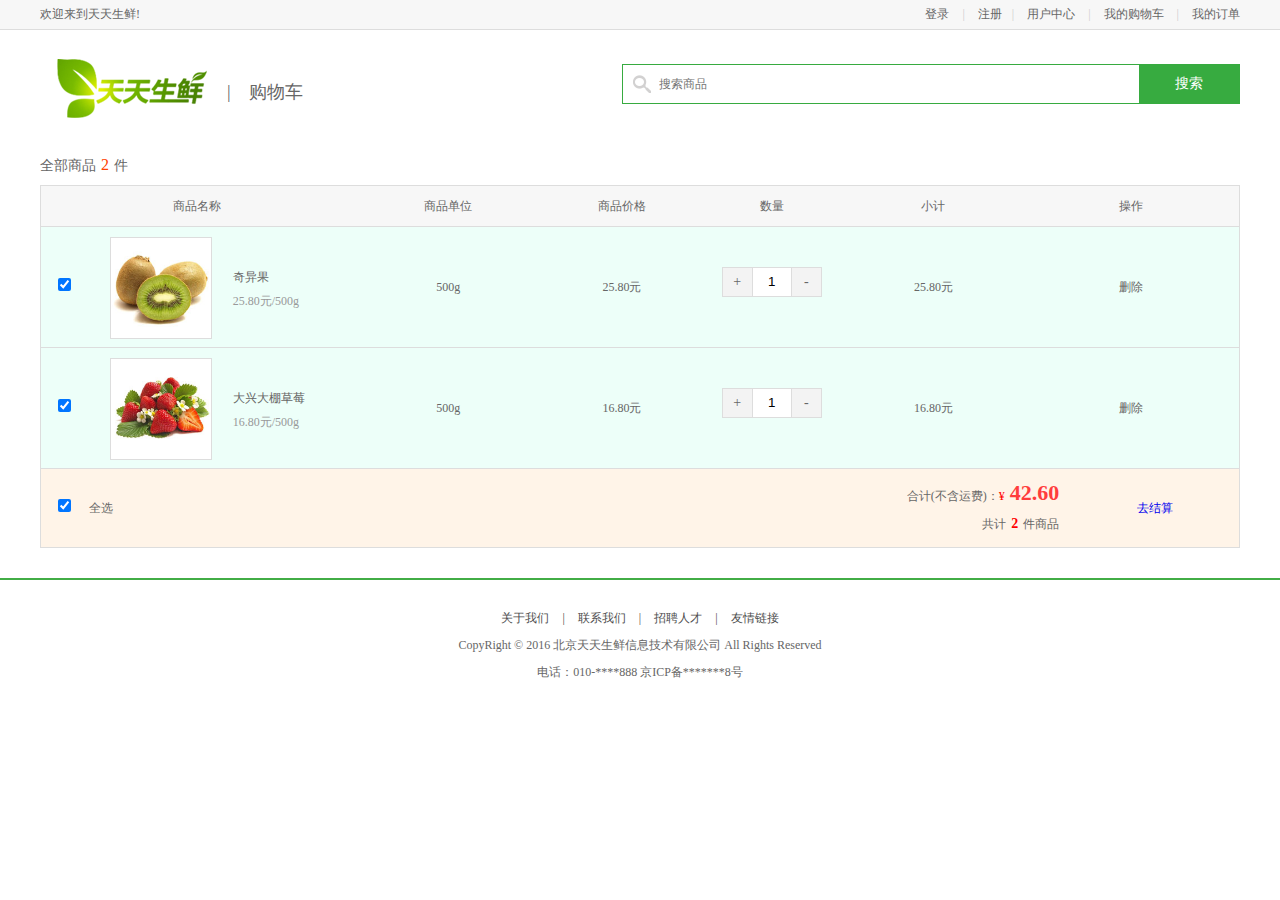
<file: static/cart.html>
<!DOCTYPE html PUBLIC "-//W3C//DTD XHTML 1.0 Transitional//EN" "http://www.w3.org/TR/xhtml1/DTD/xhtml1-transitional.dtd">
<html xmlns="http://www.w3.org/1999/xhtml" xml:lang="en">
<head>
	<meta http-equiv="Content-Type" content="text/html;charset=UTF-8">
	<title>天天生鲜-购物车</title>
	<link rel="stylesheet" type="text/css" href="css/reset.css">
	<link rel="stylesheet" type="text/css" href="css/main.css">
</head>
<body>
	<div class="header_con">
		<div class="header">
			<div class="welcome fl">欢迎来到天天生鲜!</div>
			<div class="fr">
				<div class="login_info fl">
					欢迎您：<em>张 山</em>
				</div>
				<div class="login_btn fl">
					<a href="login.html">登录</a>
					<span>|</span>
					<a href="register.html">注册</a>
				</div>
				<div class="user_link fl">
					<span>|</span>
					<a href="user_center_info.html">用户中心</a>
					<span>|</span>
					<a href="cart.html">我的购物车</a>
					<span>|</span>
					<a href="user_center_order.html">我的订单</a>
				</div>
			</div>
		</div>		
	</div>

	<div class="search_bar clearfix">
		<a href="index.html" class="logo fl"><img src="images/logo.png"></a>
		<div class="sub_page_name fl">|&nbsp;&nbsp;&nbsp;&nbsp;购物车</div>
		<div class="search_con fr">
			<input type="text" class="input_text fl" name="" placeholder="搜索商品">
			<input type="button" class="input_btn fr" name="" value="搜索">
		</div>		
	</div>

	<div class="total_count">全部商品<em>2</em>件</div>	
	<ul class="cart_list_th clearfix">
		<li class="col01">商品名称</li>
		<li class="col02">商品单位</li>
		<li class="col03">商品价格</li>
		<li class="col04">数量</li>
		<li class="col05">小计</li>
		<li class="col06">操作</li>
	</ul>
	<ul class="cart_list_td clearfix">
		<li class="col01"><input type="checkbox" name="" checked></li>
		<li class="col02"><img src="images/goods/goods012.jpg"></li>
		<li class="col03">奇异果<br><em>25.80元/500g</em></li>
		<li class="col04">500g</li>
		<li class="col05">25.80元</li>
		<li class="col06">
			<div class="num_add">
				<a href="javascript:;" class="add fl">+</a>
				<input type="text" class="num_show fl" value="1">	
				<a href="javascript:;" class="minus fl">-</a>	
			</div>
		</li>
		<li class="col07">25.80元</li>
		<li class="col08"><a href="javascript:;">删除</a></li>
	</ul>

	<ul class="cart_list_td clearfix">
		<li class="col01"><input type="checkbox" name="" checked></li>
		<li class="col02"><img src="images/goods/goods003.jpg"></li>
		<li class="col03">大兴大棚草莓<br><em>16.80元/500g</em></li>
		<li class="col04">500g</li>
		<li class="col05">16.80元</li>
		<li class="col06">
			<div class="num_add">
				<a href="javascript:;" class="add fl">+</a>
				<input type="text" class="num_show fl" value="1">	
				<a href="javascript:;" class="minus fl">-</a>	
			</div>
		</li>
		<li class="col07">16.80元</li>
		<li class="col08"><a href="javascript:;">删除</a></li>
	</ul>
	

	<ul class="settlements">
		<li class="col01"><input type="checkbox" name="" checked=""></li>
		<li class="col02">全选</li>
		<li class="col03">合计(不含运费)：<span>¥</span><em>42.60</em><br>共计<b>2</b>件商品</li>
		<li class="col04"><a href="place_order.html">去结算</a></li>
	</ul>

	<div class="footer">
		<div class="foot_link">
			<a href="#">关于我们</a>
			<span>|</span>
			<a href="#">联系我们</a>
			<span>|</span>
			<a href="#">招聘人才</a>
			<span>|</span>
			<a href="#">友情链接</a>		
		</div>
		<p>CopyRight © 2016 北京天天生鲜信息技术有限公司 All Rights Reserved</p>
		<p>电话：010-****888    京ICP备*******8号</p>
	</div>
	
</body>
</html>
</file>
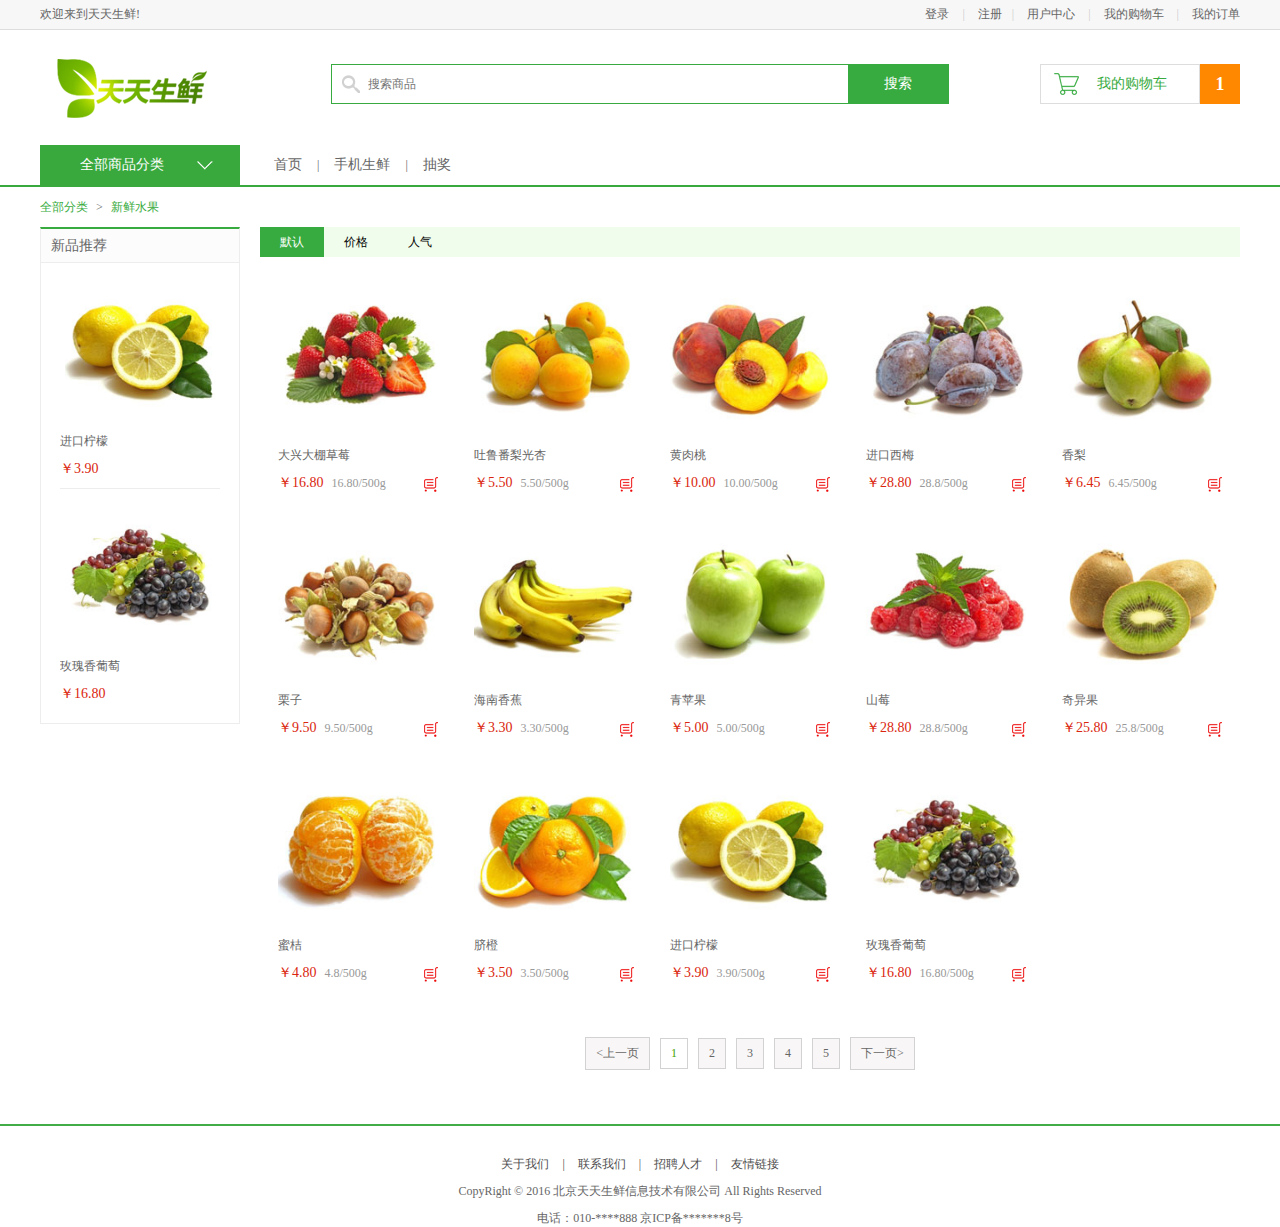
<file: static/list.html>
<!DOCTYPE html PUBLIC "-//W3C//DTD XHTML 1.0 Transitional//EN" "http://www.w3.org/TR/xhtml1/DTD/xhtml1-transitional.dtd">
<html xmlns="http://www.w3.org/1999/xhtml" xml:lang="en">
<head>
	<meta http-equiv="Content-Type" content="text/html;charset=UTF-8">
	<title>天天生鲜-商品列表</title>
	<link rel="stylesheet" type="text/css" href="css/reset.css">
	<link rel="stylesheet" type="text/css" href="css/main.css">
</head>
<body>
	<div class="header_con">
		<div class="header">
			<div class="welcome fl">欢迎来到天天生鲜!</div>
			<div class="fr">
				<div class="login_info fl">
					欢迎您：<em>张 山</em>
				</div>
				<div class="login_btn fl">
					<a href="login.html">登录</a>
					<span>|</span>
					<a href="register.html">注册</a>
				</div>
				<div class="user_link fl">
					<span>|</span>
					<a href="user_center_info.html">用户中心</a>
					<span>|</span>
					<a href="cart.html">我的购物车</a>
					<span>|</span>
					<a href="user_center_order.html">我的订单</a>
				</div>
			</div>
		</div>		
	</div>

	<div class="search_bar clearfix">
		<a href="index.html" class="logo fl"><img src="images/logo.png"></a>
		<div class="search_con fl">
			<input type="text" class="input_text fl" name="" placeholder="搜索商品">
			<input type="button" class="input_btn fr" name="" value="搜索">
		</div>
		<div class="guest_cart fr">
			<a href="#" class="cart_name fl">我的购物车</a>
			<div class="goods_count fl">1</div>
		</div>
	</div>

	<div class="navbar_con">
		<div class="navbar clearfix">
			<div class="subnav_con fl">
				<h1>全部商品分类</h1>	
				<span></span>			
				<ul class="subnav">
					<li><a href="#" class="fruit">新鲜水果</a></li>
					<li><a href="#" class="seafood">海鲜水产</a></li>
					<li><a href="#" class="meet">猪牛羊肉</a></li>
					<li><a href="#" class="egg">禽类蛋品</a></li>
					<li><a href="#" class="vegetables">新鲜蔬菜</a></li>
					<li><a href="#" class="ice">速冻食品</a></li>
				</ul>
			</div>
			<ul class="navlist fl">
				<li><a href="">首页</a></li>
				<li class="interval">|</li>
				<li><a href="">手机生鲜</a></li>
				<li class="interval">|</li>
				<li><a href="">抽奖</a></li>
			</ul>
		</div>
	</div>

	<div class="breadcrumb">
		<a href="#">全部分类</a>
		<span>></span>
		<a href="#">新鲜水果</a>
	</div>

	<div class="main_wrap clearfix">
		<div class="l_wrap fl clearfix">
			<div class="new_goods">
				<h3>新品推荐</h3>
				<ul>
					<li>
						<a href="#"><img src="images/goods/goods001.jpg"></a>
						<h4><a href="#">进口柠檬</a></h4>
						<div class="prize">￥3.90</div>
					</li>
					<li>
						<a href="#"><img src="images/goods/goods002.jpg"></a>
						<h4><a href="#">玫瑰香葡萄</a></h4>
						<div class="prize">￥16.80</div>
					</li>
				</ul>
			</div>
		</div>

		<div class="r_wrap fr clearfix">
			<div class="sort_bar">
				<a href="#" class="active">默认</a>
				<a href="#">价格</a>
				<a href="#">人气</a>
			</div>

			<ul class="goods_type_list clearfix">
				<li>
					<a href="detail.html"><img src="images/goods/goods003.jpg"></a>
					<h4><a href="detail.html">大兴大棚草莓</a></h4>
					<div class="operate">
						<span class="prize">￥16.80</span>
						<span class="unit">16.80/500g</span>
						<a href="#" class="add_goods" title="加入购物车"></a>
					</div>
				</li>

				<li>
					<a href="#"><img src="images/goods/goods004.jpg"></a>
					<h4><a href="#">吐鲁番梨光杏</a></h4>
					<div class="operate">
						<span class="prize">￥5.50</span>
						<span class="unit">5.50/500g</span>
						<a href="#" class="add_goods" title="加入购物车"></a>
					</div>
				</li>

				<li>
					<a href="#"><img src="images/goods/goods005.jpg"></a>
					<h4><a href="#">黄肉桃</a></h4>
					<div class="operate">
						<span class="prize">￥10.00</span>
						<span class="unit">10.00/500g</span>
						<a href="#" class="add_goods" title="加入购物车"></a>
					</div>
				</li>

				<li>
					<a href="#"><img src="images/goods/goods006.jpg"></a>
					<h4><a href="#">进口西梅</a></h4>
					<div class="operate">
						<span class="prize">￥28.80</span>
						<span class="unit">28.8/500g</span>
						<a href="#" class="add_goods" title="加入购物车"></a>
					</div>
				</li>

				<li>
					<a href="#"><img src="images/goods/goods007.jpg"></a>
					<h4><a href="#">香梨</a></h4>
					<div class="operate">
						<span class="prize">￥6.45</span>
						<span class="unit">6.45/500g</span>
						<a href="#" class="add_goods" title="加入购物车"></a>
					</div>
				</li>

				<li>
					<a href="#"><img src="images/goods/goods008.jpg"></a>
					<h4><a href="#">栗子</a></h4>
					<div class="operate">
						<span class="prize">￥9.50</span>
						<span class="unit">9.50/500g</span>
						<a href="#" class="add_goods" title="加入购物车"></a>
					</div>
				</li>

				<li>
					<a href="#"><img src="images/goods/goods009.jpg"></a>
					<h4><a href="#">海南香蕉</a></h4>
					<div class="operate">
						<span class="prize">￥3.30</span>
						<span class="unit">3.30/500g</span>
						<a href="#" class="add_goods" title="加入购物车"></a>
					</div>
				</li>

				<li>
					<a href="#"><img src="images/goods/goods010.jpg"></a>
					<h4><a href="#">青苹果</a></h4>
					<div class="operate">
						<span class="prize">￥5.00</span>
						<span class="unit">5.00/500g</span>
						<a href="#" class="add_goods" title="加入购物车"></a>
					</div>
				</li>

				<li>
					<a href="#"><img src="images/goods/goods011.jpg"></a>
					<h4><a href="#">山莓</a></h4>
					<div class="operate">
						<span class="prize">￥28.80</span>
						<span class="unit">28.8/500g</span>
						<a href="#" class="add_goods" title="加入购物车"></a>
					</div>
				</li>

				<li>
					<a href="#"><img src="images/goods/goods012.jpg"></a>
					<h4><a href="#">奇异果</a></h4>
					<div class="operate">
						<span class="prize">￥25.80</span>
						<span class="unit">25.8/500g</span>
						<a href="#" class="add_goods" title="加入购物车"></a>
					</div>
				</li>
				<li>
					<a href="#"><img src="images/goods/goods013.jpg"></a>
					<h4><a href="#">蜜桔</a></h4>
					<div class="operate">
						<span class="prize">￥4.80</span>
						<span class="unit">4.8/500g</span>
						<a href="#" class="add_goods" title="加入购物车"></a>
					</div>
				</li>
				<li>
					<a href="#"><img src="images/goods/goods014.jpg"></a>
					<h4><a href="#">脐橙</a></h4>
					<div class="operate">
						<span class="prize">￥3.50</span>
						<span class="unit">3.50/500g</span>
						<a href="#" class="add_goods" title="加入购物车"></a>
					</div>
				</li>
				<li>
					<a href="#"><img src="images/goods/goods001.jpg"></a>
					<h4><a href="#">进口柠檬</a></h4>
					<div class="operate">
						<span class="prize">￥3.90</span>
						<span class="unit">3.90/500g</span>
						<a href="#" class="add_goods" title="加入购物车"></a>
					</div>
				</li>
				<li>
					<a href="#"><img src="images/goods/goods002.jpg"></a>
					<h4><a href="#">玫瑰香葡萄</a></h4>
					<div class="operate">
						<span class="prize">￥16.80</span>
						<span class="unit">16.80/500g</span>
						<a href="#" class="add_goods" title="加入购物车"></a>
					</div>
				</li>
			</ul>

			<div class="pagenation">
				<a href="#"><上一页</a>
				<a href="#" class="active">1</a>
				<a href="#">2</a>
				<a href="#">3</a>
				<a href="#">4</a>
				<a href="#">5</a>
				<a href="#">下一页></a>
			</div>
		</div>
	</div>

	<div class="footer">
		<div class="foot_link">
			<a href="#">关于我们</a>
			<span>|</span>
			<a href="#">联系我们</a>
			<span>|</span>
			<a href="#">招聘人才</a>
			<span>|</span>
			<a href="#">友情链接</a>		
		</div>
		<p>CopyRight © 2016 北京天天生鲜信息技术有限公司 All Rights Reserved</p>
		<p>电话：010-****888    京ICP备*******8号</p>
	</div>
	
</body>
</html>
</file>
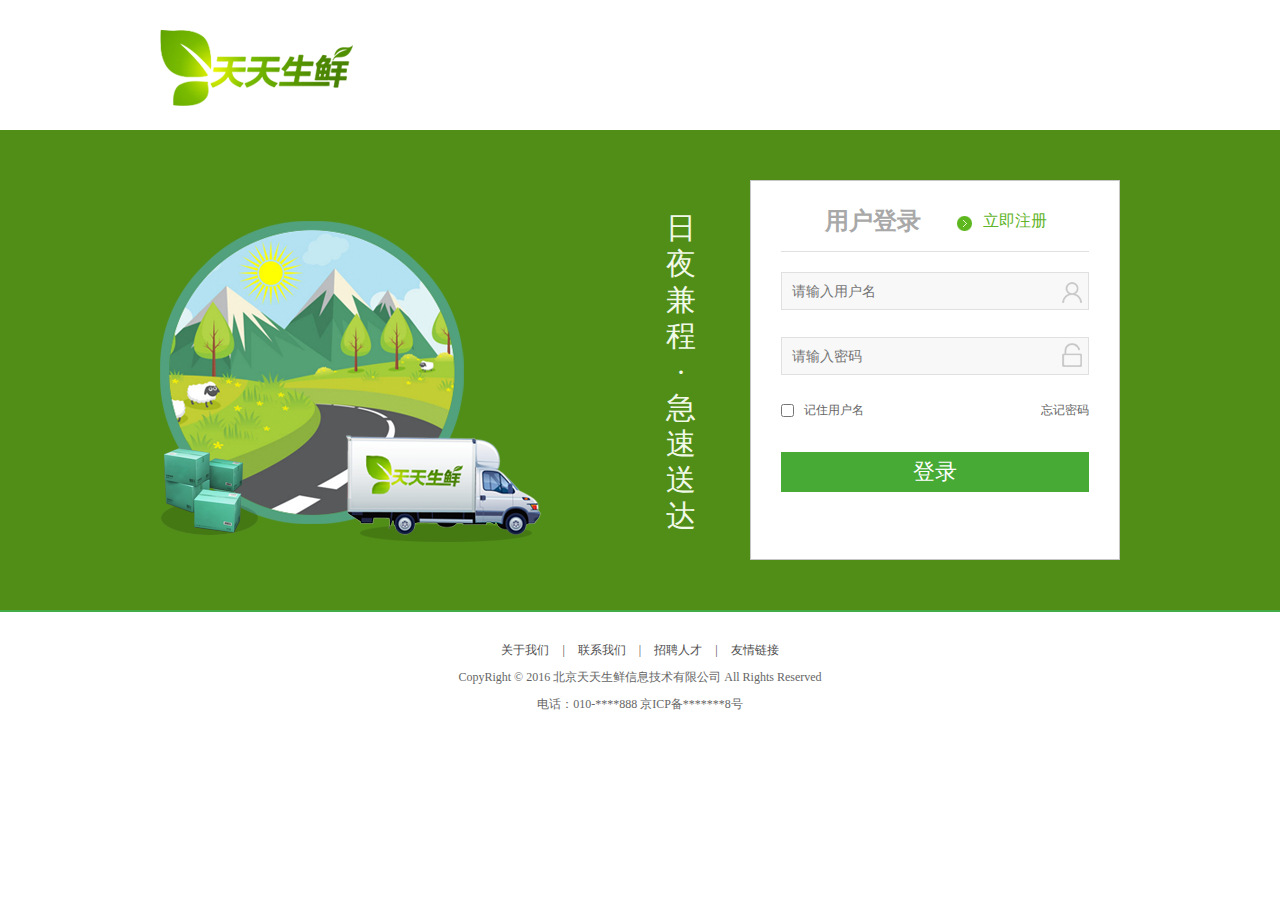
<file: static/login.html>
<!DOCTYPE html PUBLIC "-//W3C//DTD XHTML 1.0 Transitional//EN" "http://www.w3.org/TR/xhtml1/DTD/xhtml1-transitional.dtd">
<html xmlns="http://www.w3.org/1999/xhtml" xml:lang="en">
<head>
	<meta http-equiv="Content-Type" content="text/html;charset=UTF-8">
	<title>天天生鲜-登录</title>
	<link rel="stylesheet" type="text/css" href="css/reset.css">
	<link rel="stylesheet" type="text/css" href="css/main.css">
</head>
<body>
	<div class="login_top clearfix">
		<a href="index.html" class="login_logo"><img src="images/logo02.png"></a>	
	</div>

	<div class="login_form_bg">
		<div class="login_form_wrap clearfix">
			<div class="login_banner fl"></div>
			<div class="slogan fl">日夜兼程 · 急速送达</div>
			<div class="login_form fr">
				<div class="login_title clearfix">
					<h1>用户登录</h1>
					<a href="#">立即注册</a>
				</div>
				<div class="form_input">
					<form>
						<input type="text" name="username" class="name_input" placeholder="请输入用户名">
						<div class="user_error">输入错误</div>
						<input type="password" name="pwd" class="pass_input" placeholder="请输入密码">
						<div class="pwd_error">输入错误</div>
						<div class="more_input clearfix">
							<input type="checkbox" name="">
							<label>记住用户名</label>
							<a href="#">忘记密码</a>
						</div>
						<input type="submit" name="" value="登录" class="input_submit">
					</form>
				</div>
			</div>
		</div>
	</div>

	<div class="footer no-mp">
		<div class="foot_link">
			<a href="#">关于我们</a>
			<span>|</span>
			<a href="#">联系我们</a>
			<span>|</span>
			<a href="#">招聘人才</a>
			<span>|</span>
			<a href="#">友情链接</a>		
		</div>
		<p>CopyRight © 2016 北京天天生鲜信息技术有限公司 All Rights Reserved</p>
		<p>电话：010-****888    京ICP备*******8号</p>
	</div>
	
</body>
</html>
</file>
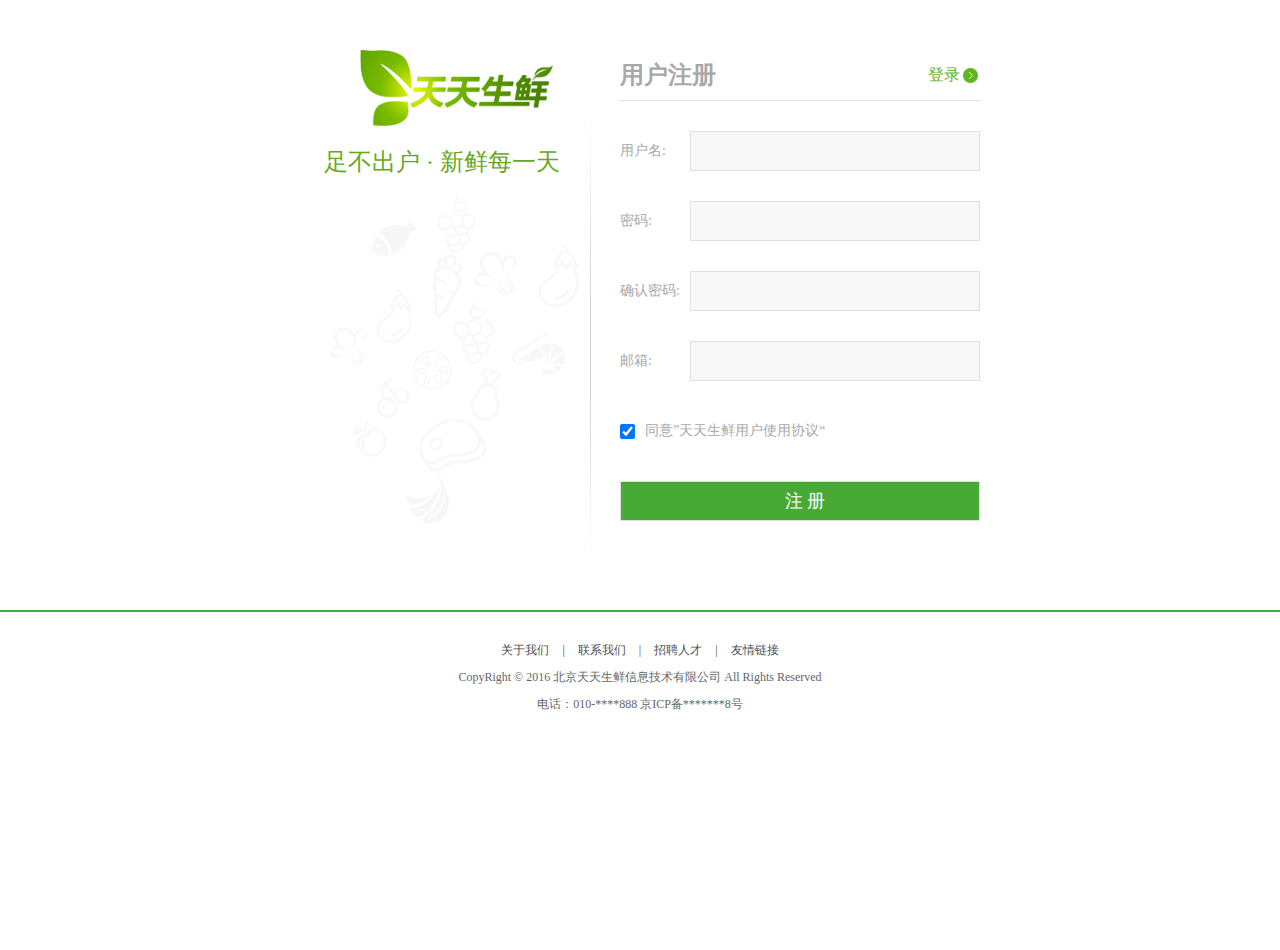
<file: static/register.html>
<!DOCTYPE html PUBLIC "-//W3C//DTD XHTML 1.0 Transitional//EN" "http://www.w3.org/TR/xhtml1/DTD/xhtml1-transitional.dtd">
<html xmlns="http://www.w3.org/1999/xhtml" xml:lang="en">
<head>
	<meta http-equiv="Content-Type" content="text/html;charset=UTF-8">
	<title>天天生鲜-注册</title>
	<link rel="stylesheet" type="text/css" href="css/reset.css">
	<link rel="stylesheet" type="text/css" href="css/main.css">
	<script type="text/javascript" src="js/jquery-1.12.4.min.js"></script>
	<script type="text/javascript" src="js/register.js"></script>
</head>
<body>
	<div class="register_con">
		<div class="l_con fl">
			<a class="reg_logo"><img src="images/logo02.png"></a>
			<div class="reg_slogan">足不出户  ·  新鲜每一天</div>
			<div class="reg_banner"></div>
		</div>

		<div class="r_con fr">
			<div class="reg_title clearfix">
				<h1>用户注册</h1>
				<a href="#">登录</a>
			</div>
			<div class="reg_form clearfix">
				<form>
				<ul>
					<li>
						<label>用户名:</label>
						<input type="text" name="user_name" id="user_name">
						<span class="error_tip">提示信息</span>
					</li>					
					<li>
						<label>密码:</label>
						<input type="password" name="pwd" id="pwd">
						<span class="error_tip">提示信息</span>
					</li>
					<li>
						<label>确认密码:</label>
						<input type="password" name="cpwd" id="cpwd">
						<span class="error_tip">提示信息</span>
					</li>
					<li>
						<label>邮箱:</label>
						<input type="text" name="email" id="email">
						<span class="error_tip">提示信息</span>
					</li>
					<li class="agreement">
						<input type="checkbox" name="allow" id="allow" checked="checked">
						<label>同意”天天生鲜用户使用协议“</label>
						<span class="error_tip2">提示信息</span>
					</li>
					<li class="reg_sub">
						<input type="submit" value="注 册" name="">
					</li>
				</ul>				
				</form>
			</div>

		</div>

	</div>

	<div class="footer no-mp">
		<div class="foot_link">
			<a href="#">关于我们</a>
			<span>|</span>
			<a href="#">联系我们</a>
			<span>|</span>
			<a href="#">招聘人才</a>
			<span>|</span>
			<a href="#">友情链接</a>		
		</div>
		<p>CopyRight © 2016 北京天天生鲜信息技术有限公司 All Rights Reserved</p>
		<p>电话：010-****888    京ICP备*******8号</p>
	</div>
	
</body>
</html>
</file>
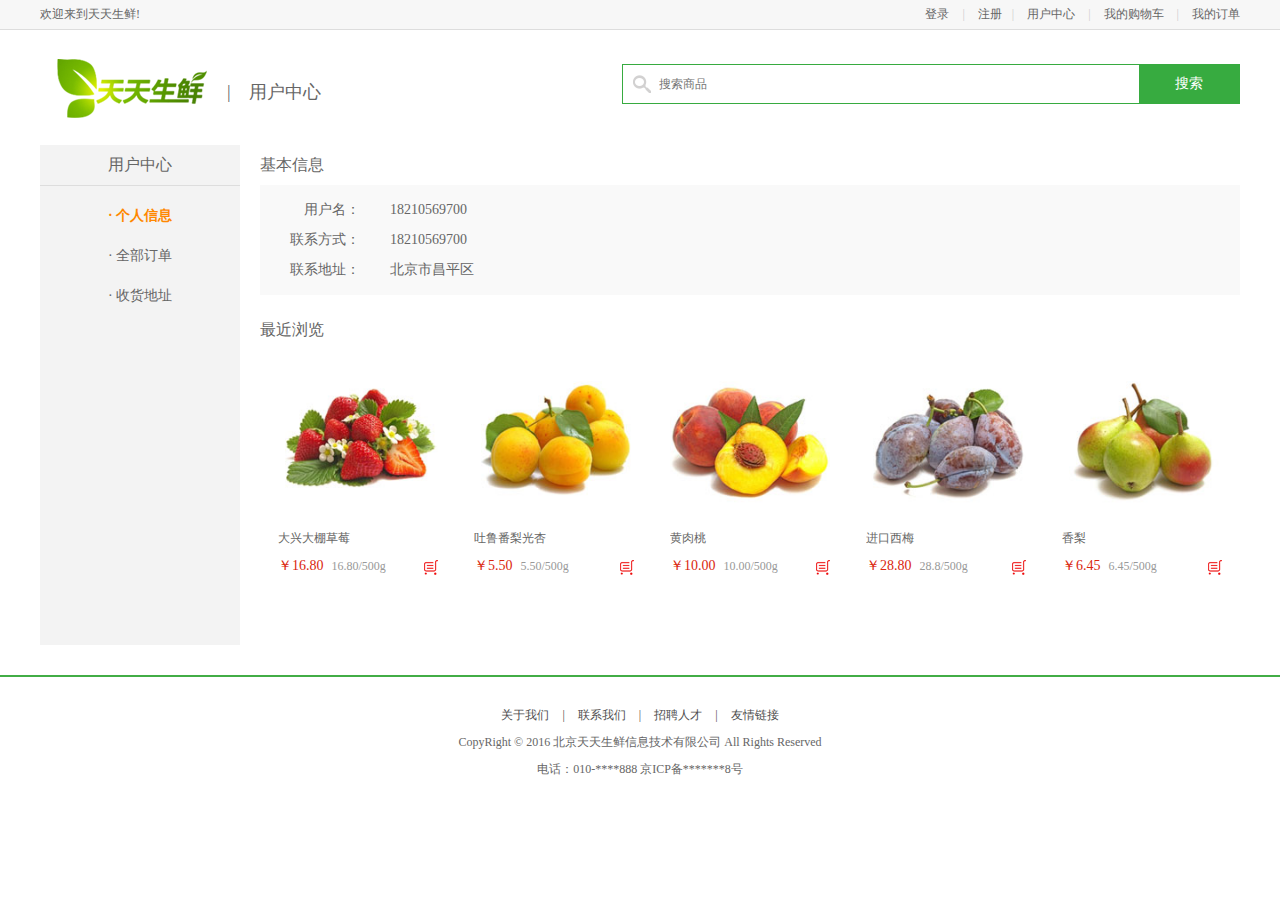
<file: static/user_center_info.html>
<!DOCTYPE html PUBLIC "-//W3C//DTD XHTML 1.0 Transitional//EN" "http://www.w3.org/TR/xhtml1/DTD/xhtml1-transitional.dtd">
<html xmlns="http://www.w3.org/1999/xhtml" xml:lang="en">
<head>
	<meta http-equiv="Content-Type" content="text/html;charset=UTF-8">
	<title>天天生鲜-用户中心</title>
	<link rel="stylesheet" type="text/css" href="css/reset.css">
	<link rel="stylesheet" type="text/css" href="css/main.css">
</head>
<body>
	<div class="header_con">
		<div class="header">
			<div class="welcome fl">欢迎来到天天生鲜!</div>
			<div class="fr">
				<div class="login_info fl">
					欢迎您：<em>张 山</em>
				</div>
				<div class="login_btn fl">
					<a href="login.html">登录</a>
					<span>|</span>
					<a href="register.html">注册</a>
				</div>
				<div class="user_link fl">
					<span>|</span>
					<a href="user_center_info.html">用户中心</a>
					<span>|</span>
					<a href="cart.html">我的购物车</a>
					<span>|</span>
					<a href="user_center_order.html">我的订单</a>
				</div>
			</div>
		</div>		
	</div>

	<div class="search_bar clearfix">
		<a href="index.html" class="logo fl"><img src="images/logo.png"></a>
		<div class="sub_page_name fl">|&nbsp;&nbsp;&nbsp;&nbsp;用户中心</div>
		<div class="search_con fr">
			<input type="text" class="input_text fl" name="" placeholder="搜索商品">
			<input type="button" class="input_btn fr" name="" value="搜索">
		</div>		
	</div>

	<div class="main_con clearfix">
		<div class="left_menu_con clearfix">
			<h3>用户中心</h3>
			<ul>
				<li><a href="user_center_info.html" class="active">· 个人信息</a></li>
				<li><a href="user_center_order.html">· 全部订单</a></li>
				<li><a href="user_center_site.html">· 收货地址</a></li>
			</ul>
		</div>
		<div class="right_content clearfix">
				<div class="info_con clearfix">
				<h3 class="common_title2">基本信息</h3>
						<ul class="user_info_list">
							<li><span>用户名：</span>18210569700</li>
							<li><span>联系方式：</span>18210569700</li>
							<li><span>联系地址：</span>北京市昌平区</li>			
						</ul>
				</div>
				
				<h3 class="common_title2">最近浏览</h3>
				<div class="has_view_list">
					<ul class="goods_type_list clearfix">
				<li>
					<a href="detail.html"><img src="images/goods/goods003.jpg"></a>
					<h4><a href="detail.html">大兴大棚草莓</a></h4>
					<div class="operate">
						<span class="prize">￥16.80</span>
						<span class="unit">16.80/500g</span>
						<a href="#" class="add_goods" title="加入购物车"></a>
					</div>
				</li>

				<li>
					<a href="#"><img src="images/goods/goods004.jpg"></a>
					<h4><a href="#">吐鲁番梨光杏</a></h4>
					<div class="operate">
						<span class="prize">￥5.50</span>
						<span class="unit">5.50/500g</span>
						<a href="#" class="add_goods" title="加入购物车"></a>
					</div>
				</li>

				<li>
					<a href="#"><img src="images/goods/goods005.jpg"></a>
					<h4><a href="#">黄肉桃</a></h4>
					<div class="operate">
						<span class="prize">￥10.00</span>
						<span class="unit">10.00/500g</span>
						<a href="#" class="add_goods" title="加入购物车"></a>
					</div>
				</li>

				<li>
					<a href="#"><img src="images/goods/goods006.jpg"></a>
					<h4><a href="#">进口西梅</a></h4>
					<div class="operate">
						<span class="prize">￥28.80</span>
						<span class="unit">28.8/500g</span>
						<a href="#" class="add_goods" title="加入购物车"></a>
					</div>
				</li>

				<li>
					<a href="#"><img src="images/goods/goods007.jpg"></a>
					<h4><a href="#">香梨</a></h4>
					<div class="operate">
						<span class="prize">￥6.45</span>
						<span class="unit">6.45/500g</span>
						<a href="#" class="add_goods" title="加入购物车"></a>
					</div>
				</li>
			</ul>
		</div>
		</div>
	</div>



	<div class="footer">
		<div class="foot_link">
			<a href="#">关于我们</a>
			<span>|</span>
			<a href="#">联系我们</a>
			<span>|</span>
			<a href="#">招聘人才</a>
			<span>|</span>
			<a href="#">友情链接</a>		
		</div>
		<p>CopyRight © 2016 北京天天生鲜信息技术有限公司 All Rights Reserved</p>
		<p>电话：010-****888    京ICP备*******8号</p>
	</div>
	
</body>
</html>
</file>
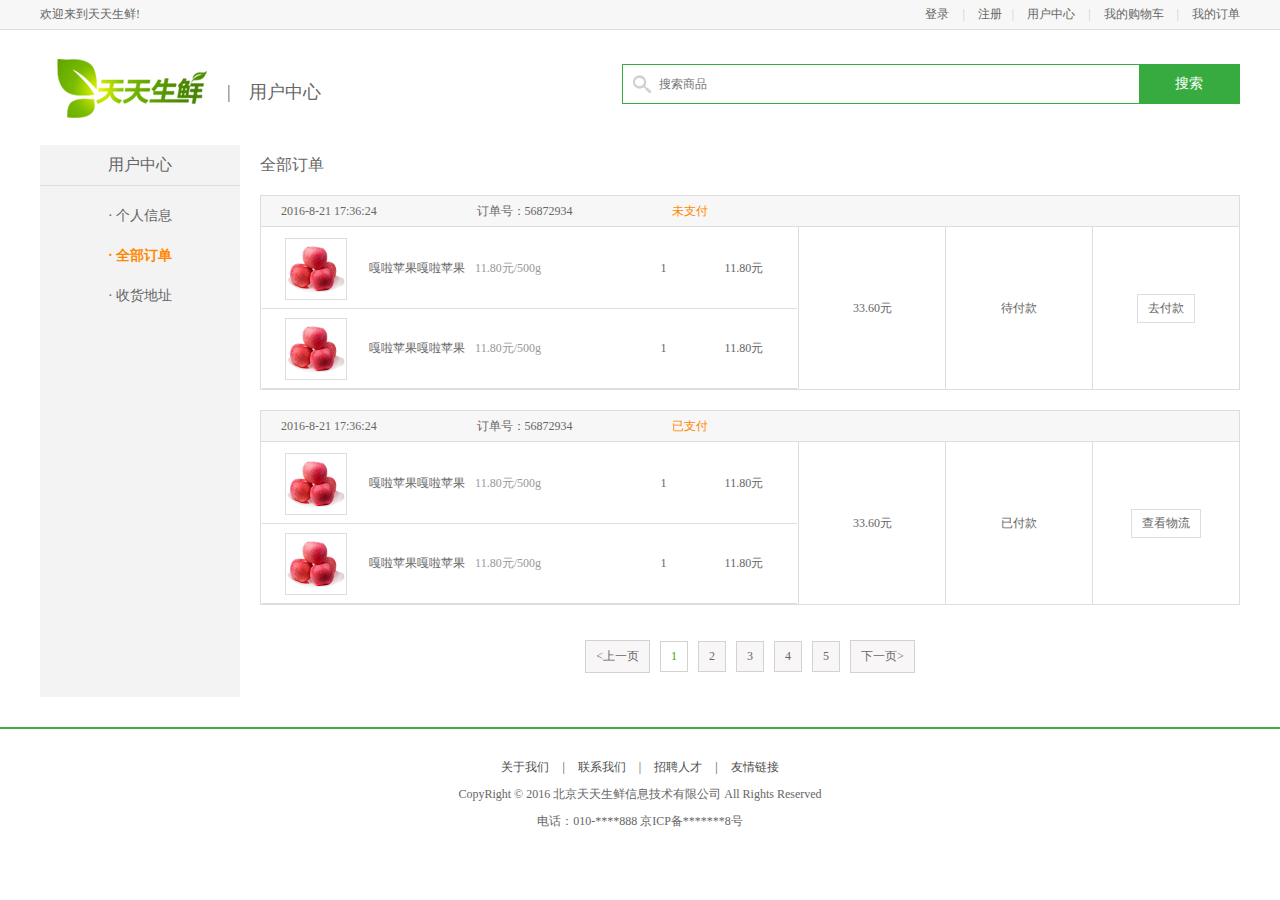
<file: static/user_center_order.html>
<!DOCTYPE html PUBLIC "-//W3C//DTD XHTML 1.0 Transitional//EN" "http://www.w3.org/TR/xhtml1/DTD/xhtml1-transitional.dtd">
<html xmlns="http://www.w3.org/1999/xhtml" xml:lang="en">
<head>
	<meta http-equiv="Content-Type" content="text/html;charset=UTF-8">
	<title>天天生鲜-用户中心</title>
	<link rel="stylesheet" type="text/css" href="css/reset.css">
	<link rel="stylesheet" type="text/css" href="css/main.css">
</head>
<body>
	<div class="header_con">
		<div class="header">
			<div class="welcome fl">欢迎来到天天生鲜!</div>
			<div class="fr">
				<div class="login_info fl">
					欢迎您：<em>张 山</em>
				</div>
				<div class="login_btn fl">
					<a href="login.html">登录</a>
					<span>|</span>
					<a href="register.html">注册</a>
				</div>
				<div class="user_link fl">
					<span>|</span>
					<a href="user_center_info.html">用户中心</a>
					<span>|</span>
					<a href="cart.html">我的购物车</a>
					<span>|</span>
					<a href="user_center_order.html">我的订单</a>
				</div>
			</div>
		</div>		
	</div>

	<div class="search_bar clearfix">
		<a href="index.html" class="logo fl"><img src="images/logo.png"></a>
		<div class="sub_page_name fl">|&nbsp;&nbsp;&nbsp;&nbsp;用户中心</div>
		<div class="search_con fr">
			<input type="text" class="input_text fl" name="" placeholder="搜索商品">
			<input type="button" class="input_btn fr" name="" value="搜索">
		</div>		
	</div>

	<div class="main_con clearfix">
		<div class="left_menu_con clearfix">
			<h3>用户中心</h3>
			<ul>
				<li><a href="user_center_info.html">· 个人信息</a></li>
				<li><a href="user_center_order.html" class="active">· 全部订单</a></li>
				<li><a href="user_center_site.html">· 收货地址</a></li>
			</ul>
		</div>
		<div class="right_content clearfix">
				<h3 class="common_title2">全部订单</h3>
				<ul class="order_list_th w978 clearfix">
					<li class="col01">2016-8-21 17:36:24</li>
					<li class="col02">订单号：56872934</li>
					<li class="col02 stress">未支付</li>		
				</ul>

				<table class="order_list_table w980">
					<tbody>
						<tr>
							<td width="55%">
								<ul class="order_goods_list clearfix">					
									<li class="col01"><img src="images/goods02.jpg"></li>
									<li class="col02">嘎啦苹果嘎啦苹果<em>11.80元/500g</em></li>	
									<li class="col03">1</li>
									<li class="col04">11.80元</li>	
								</ul>
								<ul class="order_goods_list clearfix">					
									<li class="col01"><img src="images/goods02.jpg"></li>
									<li class="col02">嘎啦苹果嘎啦苹果<em>11.80元/500g</em></li>	
									<li class="col03">1</li>
									<li class="col04">11.80元</li>	
								</ul>
							</td>
							<td width="15%">33.60元</td>
							<td width="15%">待付款</td>
							<td width="15%"><a href="#" class="oper_btn">去付款</a></td>
						</tr>
					</tbody>
				</table>
				
				<ul class="order_list_th w978 clearfix">
					<li class="col01">2016-8-21 17:36:24</li>
					<li class="col02">订单号：56872934</li>
					<li class="col02 stress">已支付</li>			
				</ul>
				<table class="order_list_table w980">
					<tbody>
						<tr>
							<td width="55%">
								<ul class="order_goods_list clearfix">					
									<li class="col01"><img src="images/goods02.jpg"></li>
									<li class="col02">嘎啦苹果嘎啦苹果<em>11.80元/500g</em></li>	
									<li class="col03">1</li>
									<li class="col04">11.80元</li>	
								</ul>
								<ul class="order_goods_list clearfix">					
									<li class="col01"><img src="images/goods02.jpg"></li>
									<li class="col02">嘎啦苹果嘎啦苹果<em>11.80元/500g</em></li>	
									<li class="col03">1</li>
									<li class="col04">11.80元</li>	
								</ul>
							</td>
							<td width="15%">33.60元</td>
							<td width="15%">已付款</td>
							<td width="15%"><a href="#" class="oper_btn">查看物流</a></td>
						</tr>
					</tbody>
				</table>

				<div class="pagenation">
					<a href="#"><上一页</a>
					<a href="#" class="active">1</a>
					<a href="#">2</a>
					<a href="#">3</a>
					<a href="#">4</a>
					<a href="#">5</a>
					<a href="#">下一页></a>
				</div>
		</div>
	</div>



	<div class="footer">
		<div class="foot_link">
			<a href="#">关于我们</a>
			<span>|</span>
			<a href="#">联系我们</a>
			<span>|</span>
			<a href="#">招聘人才</a>
			<span>|</span>
			<a href="#">友情链接</a>		
		</div>
		<p>CopyRight © 2016 北京天天生鲜信息技术有限公司 All Rights Reserved</p>
		<p>电话：010-****888    京ICP备*******8号</p>
	</div>
	
</body>
</html>
</file>
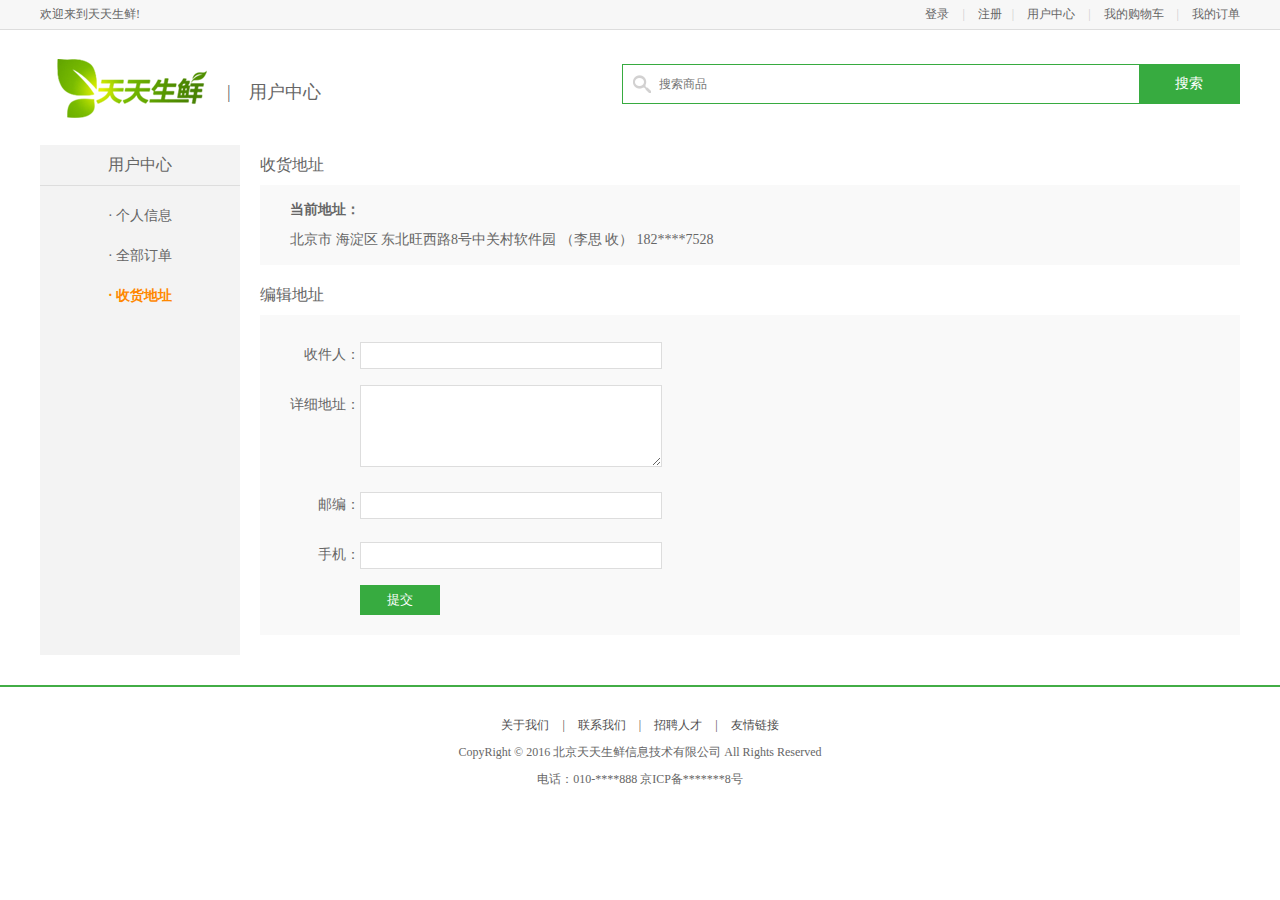
<file: static/user_center_site.html>
<!DOCTYPE html PUBLIC "-//W3C//DTD XHTML 1.0 Transitional//EN" "http://www.w3.org/TR/xhtml1/DTD/xhtml1-transitional.dtd">
<html xmlns="http://www.w3.org/1999/xhtml" xml:lang="en">
<head>
	<meta http-equiv="Content-Type" content="text/html;charset=UTF-8">
	<title>天天生鲜-用户中心</title>
	<link rel="stylesheet" type="text/css" href="css/reset.css">
	<link rel="stylesheet" type="text/css" href="css/main.css">
</head>
<body>
	<div class="header_con">
		<div class="header">
			<div class="welcome fl">欢迎来到天天生鲜!</div>
			<div class="fr">
				<div class="login_info fl">
					欢迎您：<em>张 山</em>
				</div>
				<div class="login_btn fl">
					<a href="login.html">登录</a>
					<span>|</span>
					<a href="register.html">注册</a>
				</div>
				<div class="user_link fl">
					<span>|</span>
					<a href="user_center_info.html">用户中心</a>
					<span>|</span>
					<a href="cart.html">我的购物车</a>
					<span>|</span>
					<a href="user_center_order.html">我的订单</a>
				</div>
			</div>
		</div>		
	</div>

	<div class="search_bar clearfix">
		<a href="index.html" class="logo fl"><img src="images/logo.png"></a>
		<div class="sub_page_name fl">|&nbsp;&nbsp;&nbsp;&nbsp;用户中心</div>
		<div class="search_con fr">
			<input type="text" class="input_text fl" name="" placeholder="搜索商品">
			<input type="button" class="input_btn fr" name="" value="搜索">
		</div>		
	</div>

	<div class="main_con clearfix">
		<div class="left_menu_con clearfix">
			<h3>用户中心</h3>
			<ul>
				<li><a href="user_center_info.html">· 个人信息</a></li>
				<li><a href="user_center_order.html">· 全部订单</a></li>
				<li><a href="user_center_site.html" class="active">· 收货地址</a></li>
			</ul>
		</div>
		<div class="right_content clearfix">
				<h3 class="common_title2">收货地址</h3>
				<div class="site_con">
					<dl>
						<dt>当前地址：</dt>
						<dd>北京市 海淀区 东北旺西路8号中关村软件园 （李思 收） 182****7528</dd>
					</dl>					
				</div>
				<h3 class="common_title2">编辑地址</h3>
				<div class="site_con">
					<form>
						<div class="form_group">
							<label>收件人：</label>
							<input type="text" name="">
						</div>
						<div class="form_group form_group2">
							<label>详细地址：</label>
							<textarea class="site_area"></textarea>
						</div>
						<div class="form_group">
							<label>邮编：</label>
							<input type="text" name="">
						</div>
						<div class="form_group">
							<label>手机：</label>
							<input type="text" name="">
						</div>

						<input type="submit" name="" value="提交" class="info_submit">
					</form>
				</div>
		</div>
	</div>



	<div class="footer">
		<div class="foot_link">
			<a href="#">关于我们</a>
			<span>|</span>
			<a href="#">联系我们</a>
			<span>|</span>
			<a href="#">招聘人才</a>
			<span>|</span>
			<a href="#">友情链接</a>		
		</div>
		<p>CopyRight © 2016 北京天天生鲜信息技术有限公司 All Rights Reserved</p>
		<p>电话：010-****888    京ICP备*******8号</p>
	</div>
	
</body>
</html>
</file>
<file: static/css/main.css>
body{font-family:'Microsoft Yahei';font-size:12px;color:#666;}
html,body{height:100%}
/* 顶部样式 */
.header_con{
	background-color:#f7f7f7;
	height:29px;
	border-bottom:1px solid #dddddd
}

.header{
	width:1200px;
	height:29px;
	margin:0 auto;
}

.welcome,.login_info,.login_btn,.user_link{
	line-height:29px;
}

.login_info{
	display:none;
}

.login_info em{color:#ff8800}

.login_btn a,.user_link a{
	color:#666;
}

.login_btn a:hover,.user_link a:hover{
	color:#ff8800;
}

.login_btn span,.user_link span{
	color:#cecece;
	margin:0 10px;
}


/* logo、搜索框、购物车样式 */

.search_bar{width:1200px;height:115px;margin:0 auto;}
.logo{width:150px;height:59px;margin:29px 0 0 17px;}

.search_con{width:616px;height:38px;border:1px solid #37ab40;margin:34px 0 0 124px;background:url(../images/icons.png) 10px -338px no-repeat;}
.search_con .input_text{width:470px;height:34px;border:0px;margin:2px 0 0 36px;outline:none;font-size:12px;color:#737272;font-family:'Microsoft Yahei'}

.search_con .input_btn{
	width:100px;height:38px;background-color:#37ab40;border:0px;font-size:14px;color:#fff;font-family:'Microsoft Yahei';outline:none;cursor:pointer;
}

.guest_cart{
	width:200px;height:40px;margin-top:34px;
}

.guest_cart .cart_name{
	width:158px;height:38px;line-height:38px;border:1px solid #dddddd;display:block;background:url(../images/icons.png) 13px -300px no-repeat;font-size:14px;color:#37ab40;text-indent:56px;
}

.guest_cart .goods_count{
	width:40px;height:40px;text-align:center;line-height:40px;font-size:18px;
	font-weight:bold;color:#fff;background-color:#ff8800;
}


/* 菜单、幻灯片样式 */

.navbar_con{height:40px;border-bottom:2px solid #39a93e}
.navbar{width:1200px;margin:0 auto;}
.navbar h1{width:200px;height:40px;line-height:40px;text-align: center;font-size:14px;color:#fff;background-color:#39a93e;}

.navbar .subnav_con{width:200px;height:40px;background-color:#39a93e;position:relative;cursor:pointer;}

.navbar .subnav_con h1{position:absolute;left:0;top:0;text-align:left;text-indent:40px}
.navbar .subnav_con span{display:block;width:16px;height:9px;background:url(../images/down.png) no-repeat;position:absolute;right:27px;top:16px;transition:all 300ms ease-in;
}

.navbar .subnav_con:hover span{transform:rotateZ(180deg)}

.navbar .subnav_con .subnav{position:absolute;left:0;top:40px;display:none;border-top:2px solid  #39a93e;}
.navbar .subnav_con:hover .subnav{display:block;}


.navlist{margin-left:34px;}
.navlist li{height:40px;float:left;line-height:40px;}
.navlist li a{color:#666;font-size:14px}
.navlist li a:hover{color:#ff8800}
.navlist .interval{margin:0 15px;}


.center_con{width:1200px;height:270px;margin:0 auto;}
.subnav{width:198px;height:270px;border-left:1px solid #eee;border-right:1px solid #eee;}
.subnav li{height:44px;border-bottom:1px solid #eee;background:url(../images/icons.png) 178px -257px no-repeat #fff;}

.subnav li a{display:block;height:44px;line-height:44px;text-indent:71px;font-size:14px;color:#333}
.subnav li a:hover{color:#ff8800}

.subnav li .fruit{background:url(../images/icons.png) 28px 0px no-repeat;}
.subnav li .seafood{background:url(../images/icons.png) 28px -43px no-repeat;}
.subnav li .meet{background:url(../images/icons.png) 28px -86px no-repeat;}
.subnav li .egg{background:url(../images/icons.png) 28px -132px no-repeat;}
.subnav li .vegetables{background:url(../images/icons.png) 28px -174px no-repeat;}
.subnav li .ice{background:url(../images/icons.png) 28px -220px no-repeat;}


.slide{width:760px;height:270px;position:relative;overflow:hidden;}
.slide .slide_pics{position:relative;left:0;top:0;width:760px;height:270px;}
.slide .slide_pics li{width:760px;height:270px;position:absolute;left:0;top:0}
.slide .prev,.slide .next{width:17px;height:23px;background:url(../images/icons.png) left -388px no-repeat;position:absolute;left:11px;top:122px;cursor:pointer;}
.slide .next{background-position:left -428px;left:732px;}
.points{width:100%;height:11px;position:absolute;left:0;top:250px;text-align:center;}
.points li{display:inline-block;width:11px;height:11px;margin:0 5px;background-color:#9f9f9f;border-radius:50%;cursor:pointer;}
.points li.active{background-color:#cecece}

.adv{width:240px;height:270px; overflow:hidden; background-color:gold;}
.adv a{display:block;float:left;}


/* 商品列表样式 */

.list_model{width:1200px;height:340px;margin:15px auto 0;}
.list_title{height:40px;border-bottom:2px solid #42ad46}
.list_title h3{height:40px;line-height:40px;font-size:16px;color:#37ab40;font-weight:bold;}
.list_title .subtitle{height:20px;line-height:20px;margin-top:15px;}
.list_title .subtitle span{color:#666;margin:0 10px 0 20px;}
.list_title .subtitle a{color:#666;margin:0 5px;}
.list_title .subtitle a:hover,.goods_more:hover{color:#ff8800}
.goods_more{height:20px;margin-top:15px;color:#666}

.goods_con{height:300px;}
.goods_banner{width:200px;height:300px;}
.goods_banner img{width:200px;height:300px;}

.goods_list{width:1000px;height:299px;border-bottom:1px solid #ededed}
.goods_list li{height:299px;width:249px;border-right:1px solid #ededed;float:left}
.goods_list li:hover{width:248px;height:297px;border:1px solid gold;}
.goods_list li:hover img{opacity:0.8}

.goods_list li h4{width:200px;height:50px;margin:20px auto 0;text-align:center;}
.goods_list li h4 a{font-size:14px;color:#666;font-weight:normal;line-height:24px;}
.goods_list li h4 a:hover{color:#ff8800}

.goods_list li img{display:block;width:180px;height:180px;margin:0 auto;}
.goods_list li .prize{text-align:center;font-size:20px;color:#c40000;margin-top:5px;}

/* 页面底部样式 */
.footer{
	border-top:2px solid #42ad46;
	margin:30px 0;
}

.foot_link{text-align:center;margin-top:30px;}
.foot_link a,.foot_link span{color:#4e4e4e;}
.foot_link a:hover{color:#ff8800}
.foot_link span{padding:0 10px}
.footer p{text-align:center; margin-top:10px;}


/* 二级页面面包屑导航 */
.breadcrumb{
	width:1200px;height:40px;margin:0 auto;
}
.breadcrumb a{line-height:40px;color:#37ab40}
.breadcrumb a:hover{color:#ff8800}
.breadcrumb span{line-height:40px;color:#666;padding:0 5px;}


.main_wrap{width:1200px;margin:0 auto;}
.l_wrap{width:200px;}
.r_wrap{width:980px;}


/* 新品推荐样式 */

.new_goods{
	border:1px solid #ededed;
	border-top:2px solid #37ab40;
	padding-bottom:10px;
}

.new_goods h3{
	height:33px;line-height:33px;background-color:#fcfcfc;border-bottom:1px solid #ededed;font-size:14px;font-weight:normal;text-indent:10px;
}

.new_goods ul{width:160px;margin:0 auto;overflow:hidden;}
.new_goods li{border-bottom:1px solid #ededed;margin-bottom:-1px;}
.new_goods li img{display:block;width:150px;height:150px;margin:10px auto;}
.new_goods li h4{width:160px;margin:0 auto;}
.new_goods li h4 a{font-weight:normal;color:#666;display:block;width:160px;overflow:hidden;white-space:nowrap;text-overflow:ellipsis;}
.new_goods li .prize{font-size:14px;color:#da260e;margin:10px auto;}



/* 商品列表样式 */

.sort_bar{height:30px;background-color:#f0fdec}
.sort_bar a{display:block;height:30px;line-height:30px;padding:0 20px;float:left;color:#000}
.sort_bar .active{background-color:#37ab40;color:#fff;}


.goods_type_list{
	margin:10px auto 0;
}

.goods_type_list li{
	width:196px;
	float:left;
	margin-bottom:10px
}

.goods_type_list li img{width:160px;height:160px;display:block;margin:10px auto;}
.goods_type_list li h4{width:160px;margin:0 auto;}
.goods_type_list li h4 a{font-weight:normal;color:#666;display:block;width:160px;overflow:hidden;white-space:nowrap;text-overflow:ellipsis;}
.operate{width:160px;margin:10px auto;position:relative;}
.goods_type_list .operate .prize{color:#da260e; font-size:14px;} 
.goods_type_list .operate .unit{color:#999;padding-left:5px;}
.goods_type_list .operate .add_goods{display:inline-block;width:15px;height:15px;background:url(../images/shop_cart.png);position:absolute;right:0;top:3px;}


/* 分页样式 */

.pagenation{height:32px;text-align:center;font-size:0;margin:30px auto;}
.pagenation a{display:inline-block;border:1px solid #d2d2d2;background-color:#f8f6f7;font-size:12px;padding:7px 10px;color:#666;margin:5px}

.pagenation .active{background-color:#fff;color:#43a200}


/* 商品详情样式 */
.goods_detail_con{
	width:1198px;
	height:398px;
	border:1px solid #ededed;
	margin:0 auto 20px;
}

.goods_detail_pic{width:350px;height:350px;margin:24px 0 0 24px;}
.goods_detail_list{
	width:730px;height:350px;margin:24px 24px 0 0;
}
.goods_detail_list h3{font-size:24px;line-height:24px;color:#666;font-weight:normal;}
.goods_detail_list p{color:#666;line-height:40px;}
.prize_bar{height:72px;background-color:#fff5f5;line-height:72px;}
.prize_bar .show_pirze{font-size:20px;color:#ff3e3e;padding-left:20px}
.prize_bar .show_pirze em{font-style:normal;font-size:36px;padding-left:10px}
.prize_bar .show_unit{padding-left:150px}

.goods_num{height:52px;margin-top:19px;}
.goods_num .num_name{width:70px;height:52px;line-height:52px;}
.goods_num .num_add{width:75px;height:50px;border:1px solid #dddddd}
.goods_num .num_add input{width:49px;height:50px;text-align:center;line-height:50px;border:0px;outline:none;font-size:14px;color:#666}
.goods_num .num_add .add,.goods_num .num_add .minus{width:25px;line-height:25px;text-align:center;border-left:1px solid #ddd;border-bottom:1px solid #ddd;color:#666;font-size:14px}
.goods_num .num_add .minus{border-bottom:0px}

.total{height:35px;line-height:35px;margin-top:25px;}
.total em{font-style:normal;color:#ff3e3e;font-size:18px}

.operate_btn{height:40px;margin-top:35px;font-size:0;position:relative;}
.operate_btn .buy_btn,.operate_btn .add_cart{display:inline-block;width:178px;height:38px;border:1px solid #c40000;font-size:14px;color:#c40000;line-height:38px;text-align:center;background-color:#ffeded;}
.operate_btn .add_cart{background-color:#c40000;color:#fff;margin-left:10px;position:relative;z-index:10;}

.add_jump{width:20px;height:20px;background-color:#c40000;position:absolute;left:268px;top:10px;border-radius:50%;z-index:9;display:none;}

.detail_tab{
	height:35px;
	border-bottom:1px solid #37ab40
}

.detail_tab li{height:34px;line-height:34px;padding:0 30px;font-size:14px;color:#333333;float:left;border:1px solid #e8e8e8;border-bottom:0px;cursor:pointer;background-color:#faf8f8}

.detail_tab li.active{border-top:2px solid #37ab40;position:relative;background-color:#fff;border-left:1px solid #37ab40;border-right:1px solid #37ab40;top:-1px;height:35px;}

.tab_content dt{margin-top:10px;font-size:16px;color:#044d39}
.tab_content dd{line-height:24px;margin-top:5px;}


/* 登录页 */

.login_top{width:960px;height:130px;margin:0 auto;}
.login_logo{display:block;width:193px;height:76px;margin-top:30px;}
.login_form_bg{height:480px;background-color:#518e17}
.no-mp{margin-top:0px;}
.login_form_wrap{width:960px;height:480px;margin:0 auto;}
.login_banner{width:381px;height:322px;background:url(../images/login_banner.png) no-repeat;margin-top:90px;}
.slogan{width:40px;height:300px;font-size:30px;color:#f0f9e8;text-align:center;line-height:36px;margin:80px 0 0 120px}
.login_form{width:368px;height:378px;border:1px solid #c6c6c5;background-color:#fff; margin-top:50px;}

.login_title{height:60px;width:308px;margin:10px auto;border-bottom:1px solid #e0e0e0;}

.login_title h1{font-size:24px;height:60px;line-height:60px;color:#a8a8a8;float:left;font-weight:bold;margin-left:44px;}
.login_title a{width:100px;height:20px;display:block;font-size:16px;color:#5fb42a;text-indent:26px;background:url(../images/icons02.png) left 5px no-repeat;float:left;margin:20px 0 0 36px}

.form_input{width:308px;height:250px;margin:20px auto;position:relative;}
.name_input,.pass_input{width:306px;height:36px;border:1px solid #e0e0e0;background:url(../images/icons02.png) 280px -41px no-repeat #f8f8f8;outline:none;font-size:14px;text-indent:10px;position: absolute;left:0;top:0}
.pass_input{top:65px;background-position:280px -95px;}

.user_error,.pwd_error{color:#f00;position:absolute;left:0;top:43px;display:none}

.pwd_error{top:110px;}

.more_input{position:absolute;left:0;top:130px;width:100%}

.more_input input{float:left;margin-top:2px;}
.more_input label{float:left;margin-left:10px;}
.more_input a{float:right;color:#666}
.more_input a:hover{color:#ff8800}

.input_submit{width:100%;height:40px;position:absolute;left:0;top:180px;background-color:#47aa34;color:#fff;font-size:22px;border:0px;font-family:'Microsoft Yahei';cursor:pointer;}


/* 注册页面 */
.register_con{
	width:700px;
	height:560px;
	margin:50px auto 0;
	background:url(../images/interval_line.png) 300px top no-repeat;
}

.l_con{width:300px;}
.reg_logo{width:200px;height:76px;float:right;margin-right:30px;}
.reg_slogan{width:300px;height:30px;float:right;text-align:right;font-size:24px;color:#69a81e;margin:20px 30px 0 0;}
.reg_banner{width:251px;height:329px;background:url(../images/register_banner.png) no-repeat;float:right; margin:20px 10px 0 0;opacity:0.5}


.r_con{width:400px;}
.reg_title{width:360px;height:50px;float:left;margin-left:30px;border-bottom:1px solid #e0e0e0}
.reg_title h1{height:50px;line-height:50px;float:left;font-size:24px;color:#a8a8a8;font-weight:bold;}
.reg_title a{float:right;height:20px;line-height:20px;font-size:16px;color:#5fb42a;padding-right:20px;background:url(../images/icons02.png) 35px 3px no-repeat;margin-top:15px}

.reg_form{width:360px;margin:30px 0 0 30px;float:left;position:relative;}
.reg_form li{height:70px;}
.reg_form li label{width:70px;height:40px;line-height:40px;float:left;font-size:14px;color:#a8a8a8}
.reg_form li input{width:288px;height:38px;border:1px solid #e0e0e0;float:left;outline:none;text-indent:10px;background-color:#f8f8f8}
.reg_form li.agreement input{width:15px;height:15px;float:left;margin-top:13px}
.reg_form li.agreement label{width:300px;float:left;margin-left:10px;}
.reg_form li.reg_sub input{width:360px;height:40px;background-color:#47aa34;font-size:18px;color:#fff;font-family:'Microsoft Yahei';cursor:pointer;}
.reg_form li .error_tip{float:left;height:30px;line-height:30px;margin-left:70px;color:#e62e2e;display:none;}
.reg_form li .error_tip2{float:left;height:20px;line-height:20px;color:#e62e2e;display:none;}


.sub_page_name{font-size:18px;color:#666;margin:50px 0 0 20px}

.total_count{
	width:1200px;margin:0 auto;height:40px;line-height:40px;font-size:14px;
}
.total_count em{
	font-size:16px;color:#ff4200;margin:0 5px;
}

.cart_list_th{width:1198px;border:1px solid #ddd;background-color:#f7f7f7;margin:0 auto;}
.cart_list_th li{height:40px;line-height:40px;float:left;text-align:center;}
.cart_list_th .col01{width:26%;}
.cart_list_th .col02{width:16%;}
.cart_list_th .col03{width:13%;}
.cart_list_th .col04{width:12%;}
.cart_list_th .col05{width:15%;}
.cart_list_th .col06{width:18%;}

.cart_list_td{width:1198px;border:1px solid #ddd;background-color:#edfff9;margin:0 auto;margin-top:-1px;}
.cart_list_td li{height:120px;line-height:120px;float:left;text-align:center;}

.cart_list_td .col01{width:4%;}
.cart_list_td .col02{width:12%;}
.cart_list_td .col03{width:10%;}
.cart_list_td .col04{width:16%;}
.cart_list_td .col05{width:13%;}
.cart_list_td .col06{width:12%;}
.cart_list_td .col07{width:15%;}
.cart_list_td .col08{width:18%;}

.cart_list_td .col02 img{width:100px;height:100px;border:1px solid #ddd;display:block;margin:10px auto 0;}
.cart_list_td .col03{height:48px;text-align:left;line-height:24px;margin-top:38px;}
.cart_list_td .col03 em{color:#999}
.cart_list_td .col08 a{color:#666}

.cart_list_td .col06 .num_add{width:98px;height:28px;border:1px solid #ddd;margin:40px auto 0;}
.cart_list_td .col06 .num_add a{width:29px;height:28px;line-height:28px;background-color:#f3f3f3;font-size:14px;color:#666}
.cart_list_td .col06 .num_add input{width:38px;height:28px;text-align:center;line-height:30px;border:0px;display:block;float:left;outline:none;border-left:1px solid #ddd;border-right:1px solid #ddd;}


.settlements{width:1198px;height:78px;border:1px solid #ddd;background-color:#fff4e8;margin:-1px auto 0;}
.settlements li{line-height:78px;float:left;}
.settlements .col01{width:4%;text-align:center}
.settlements .col02{width:12%;}
.settlements .col03{width:69%; height:48px; line-height:28px;text-align:right;margin-top:10px;}
.settlements .col03 span{color:#ff0000;padding-right:5px}
.settlements .col03 em{color:#ff3d3d;font-size:22px;font-weight:bold;}
.settlements .col03 span{color:#ff0000;}
.settlements .col03 b{color:#ff0000;font-size:14px;padding:0 5px;}

.settlements .col04{width:14%;text-align:center;float:right;}
.settlements .col04 input{
	display:block;
	float: right;
	width: 100%;
	height:78px;
	background-color:#ff3d3d;
	text-align:center;
	line-height:78px;
	color:#fff;
	font-size:24px;
}


.common_title{width:1200px;margin:20px auto 0;font-size:14px;}

.common_list_con{width:1200px;border:1px solid #dddddd;border-top:2px solid #00bc6f;margin:10px auto 0;background-color:#f7f7f7;position:relative;}

.common_list_con dl{margin:20px;}
.common_list_con dt{font-size:14px;font-weight:bold;margin-bottom:10px}
.common_list_con dd input{vertical-align:bottom;margin-right:10px}

.edit_site{position:absolute; right:20px;top:30px;width:100px;height:30px;background-color:#37ab40;text-align:center;line-height:30px;color:#fff}

.pay_style_con{margin:20px;}
.pay_style_con input{float:left;margin:14px 7px 0 0;}
.pay_style_con label{float:left;border:1px solid #ccc;background-color:#fff;padding:10px 10px 10px 40px;margin-right:25px}

.pay_style_con .cash{background:url(../images/pay_icons.png) 8px top no-repeat #fff;}
.pay_style_con .weixin{background:url(../images/pay_icons.png) 6px -36px no-repeat #fff;}

.pay_style_con .zhifubao{background:url(../images/pay_icons.png) 12px -72px no-repeat #fff;width:50px;height:16px}

.pay_style_con .bank{background:url(../images/pay_icons.png) 6px -108px no-repeat #fff;}


.goods_list_th{height:40px;border-bottom:1px solid #ccc}
.goods_list_th li{float:left;line-height:40px;text-align:center;}
.goods_list_th .col01{width:25%}
.goods_list_th .col02{width:20%}
.goods_list_th .col03{width:25%}
.goods_list_th .col04{width:15%}
.goods_list_th .col05{width:15%}

.goods_list_td{height:80px;border-bottom:1px solid #eeeded}
.goods_list_td li{float:left;line-height:80px;text-align:center;}
.goods_list_td .col01{width:4%}
.goods_list_td .col02{width:6%}
.goods_list_td .col03{width:15%}
.goods_list_td .col04{width:20%}
.goods_list_td .col05{width:25%}
.goods_list_td .col06{width:15%}
.goods_list_td .col07{width:15%}

.goods_list_td .col02{text-align:right}
.goods_list_td .col02 img{width:63px;height:63px;border:1px solid #ddd;display:block;margin:7px 0;float:right;}
.goods_list_td .col03{text-align:left;text-indent:20px}


.settle_con{margin:10px}
.total_goods_count,.transit,.total_pay{line-height:24px;text-align:right}
.total_goods_count em,.total_goods_count b,.transit b,.total_pay b{font-size:14px;color:#ff4200;padding:0 5px;}

.order_submit{width:1200px;margin:20px auto;}
.order_submit a{width:160px;height:40px;line-height:40px;text-align:center;background-color:#47aa34;color:#fff;font-size:16px;display:block;float:right}


.order_list_th{width:1198px;border:1px solid #ddd;background-color:#f7f7f7;margin:20px auto 0;}
.order_list_th li{float:left;height:30px;line-height:30px}
.order_list_th .col01{width:20%;margin-left:20px}
.order_list_th .col02{width:20%}


.order_list_table{
	width:1200px;
	border-collapse:collapse;
	border-spacing:0px;
	border:1px solid #ddd;
	margin:-1px auto 0;
}

.order_list_table td{
	border:1px solid #ddd;	
	text-align:center;
}

.order_goods_list{border-bottom:1px solid #ddd;margin-bottom:-2px;}
.order_goods_list li{float:left; height:80px;line-height:80px;}
.order_goods_list .col01{width:20%}
.order_goods_list .col01 img{width:60px;height:60px;border:1px solid #ddd;margin:10px auto;}
.order_goods_list .col02{width:50%;text-align:left;}
.order_goods_list .col02 em{color:#999;margin-left:10px}
.order_goods_list .col03{width:10%}
.order_goods_list .col04{width:20%}

.oper_btn{display:inline-block;border:1px solid #ddd;color:#666;padding:5px 10px}

.popup_con{display:none;}
.popup{width:300px;height:150px;border:1px solid #dddddd;border-top:2px solid #00bc6f;background-color:#f7f7f7;position:fixed;
	left:50%;
	margin-left:-150px;
	top:50%;
	margin-top:-75px;
	z-index:1000;
}

.popup p{height:150px;line-height:150px;text-align:center;font-size:18px;}

.mask{width:100%;height:100%;position:fixed;left:0;top:0;background-color:#000;opacity:0.3;z-index:999;}


.main_con{
	width:1200px;
	margin:0 auto;
	background:url(../images/left_bg.jpg) repeat-y;
}

.left_menu_con{
	width:200px;
	float:left;
}

.left_menu_con h3{
	font-size:16px;
	line-height:40px;
	border-bottom:1px solid #ddd;
	text-align:center;
	margin-bottom:10px;
}

.left_menu_con ul li{
	line-height:40px;
	text-align:center;
	font-size:14px;
}

.left_menu_con ul li a{
	color:#666;
}

.left_menu_con ul li .active{
	color:#ff8800;
	font-weight:bold;
}

.right_content{
	width:980px;
	float:right;
	min-height:500px;
}

.w980{
	width:980px;
}

.w978{
	width:978px;
}


.common_title2{height:20px;line-height:20px;font-size:16px;margin:10px 0;}
.user_info_list{
	background-color:#f9f9f9;
	margin:10px 0 15px;
	padding:10px 0;
	height:90px;
}

.user_info_list li{
	line-height:30px;
	text-indent:30px;
	font-size:14px;
}

.user_info_list li span{
	width:100px;
	float:left;
	text-align:right;
}

.info_con{
	width:980px;
}

.info_l{
	width:600px;
	float:left;
}

.info_r{
	width:360px;
	float:right;
}

.site_con{
	background-color:#f9f9f9;
	padding:10px 0;
	margin-bottom:20px;
}

.site_con dt{
	font-size:14px;
	line-height:30px;
	text-indent:30px;
	font-weight:bold;
}

.site_con dd{
	font-size:14px;
	line-height:30px;
	text-indent:30px;
}

.site_con .form_group{
	height:40px;
	line-height:40px;
	margin-top:10px;
}

.site_con .form_group label{
	width:100px;
	float:left;
	text-align:right;
	font-size:14px;
	height:40px;
	line-height:40px;
}

.site_con .form_group input{
	width:300px;
	height:25px;
	border:1px solid #ddd;
	float:left;
	outline:none;
	margin-top:7px;
	text-indent:10px;
}

.site_con .form_group2{
	height:90px;
}

.site_area{
	width:280px;
	height:60px;
	border:1px solid #ddd;
	outline:none;
	padding:10px;
}
.info_submit{
	width:80px;
	height:30px;
	background-color:#37ab40;
	border:0px;
	color:#fff;
	margin:10px 0 10px 100px;
	cursor:pointer;
	font-family:'Microsoft Yahei'
}

.stress{
	color:#ff8800;
}
</file>
